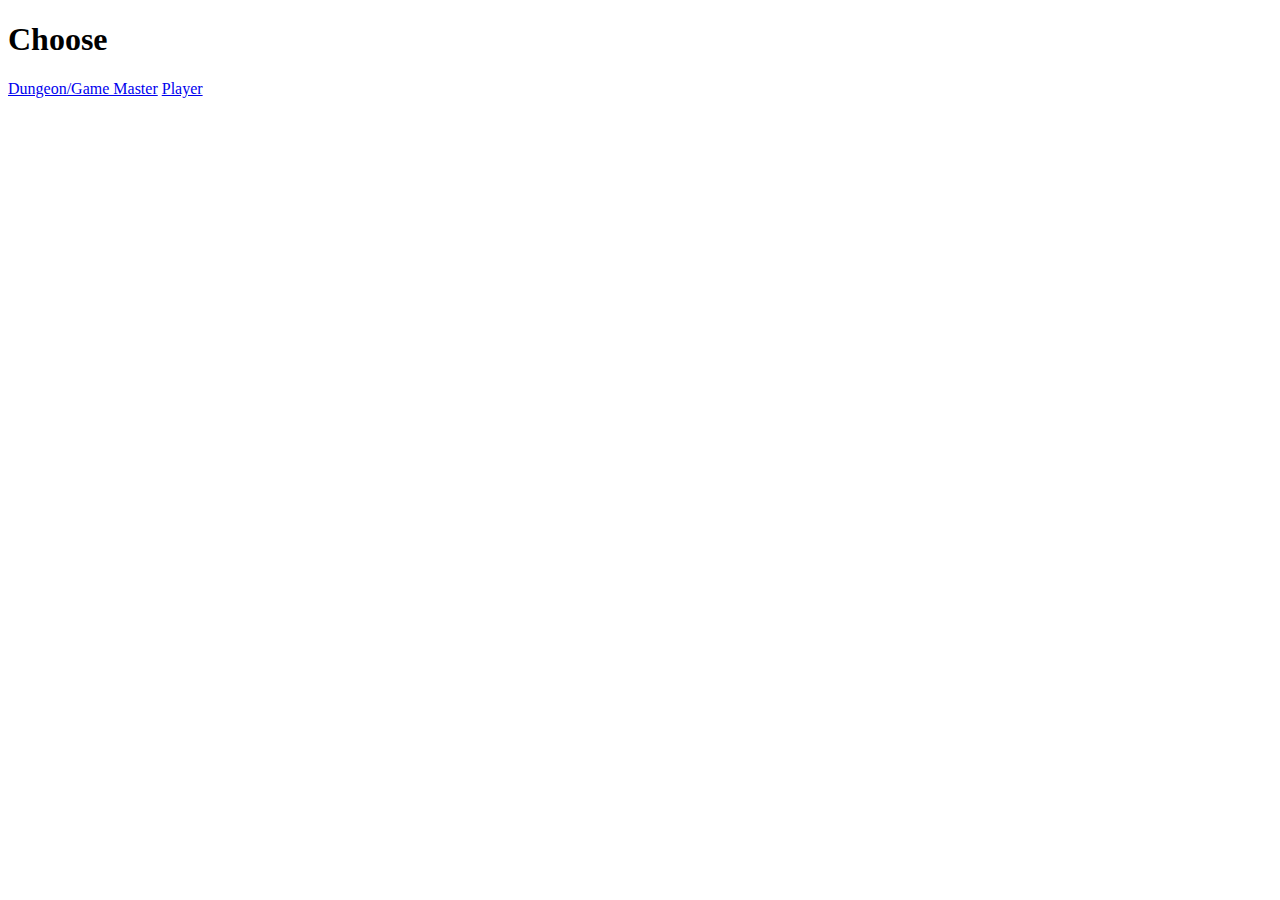
<file: index.html>
<!DOCTYPE html>
<html lang="en">

<head>
    <meta charset="UTF-8">
    <meta http-equiv="X-UA-Compatible" content="IE=edge">
    <meta name="viewport" content="width=device-width, initial-scale=1.0">
    <title>Document</title>
    <script src="script/main.js" defer></script>
</head>

<body>
    <h1>Choose</h1>
    <a href="html/dmPage.html" class="choiceButton">Dungeon/Game Master</a>
    <a href="html/playerPage.html" class="choiceButton">Player</a>
    <div id="foodDisplay"></div>
</body>

</html>
</file>
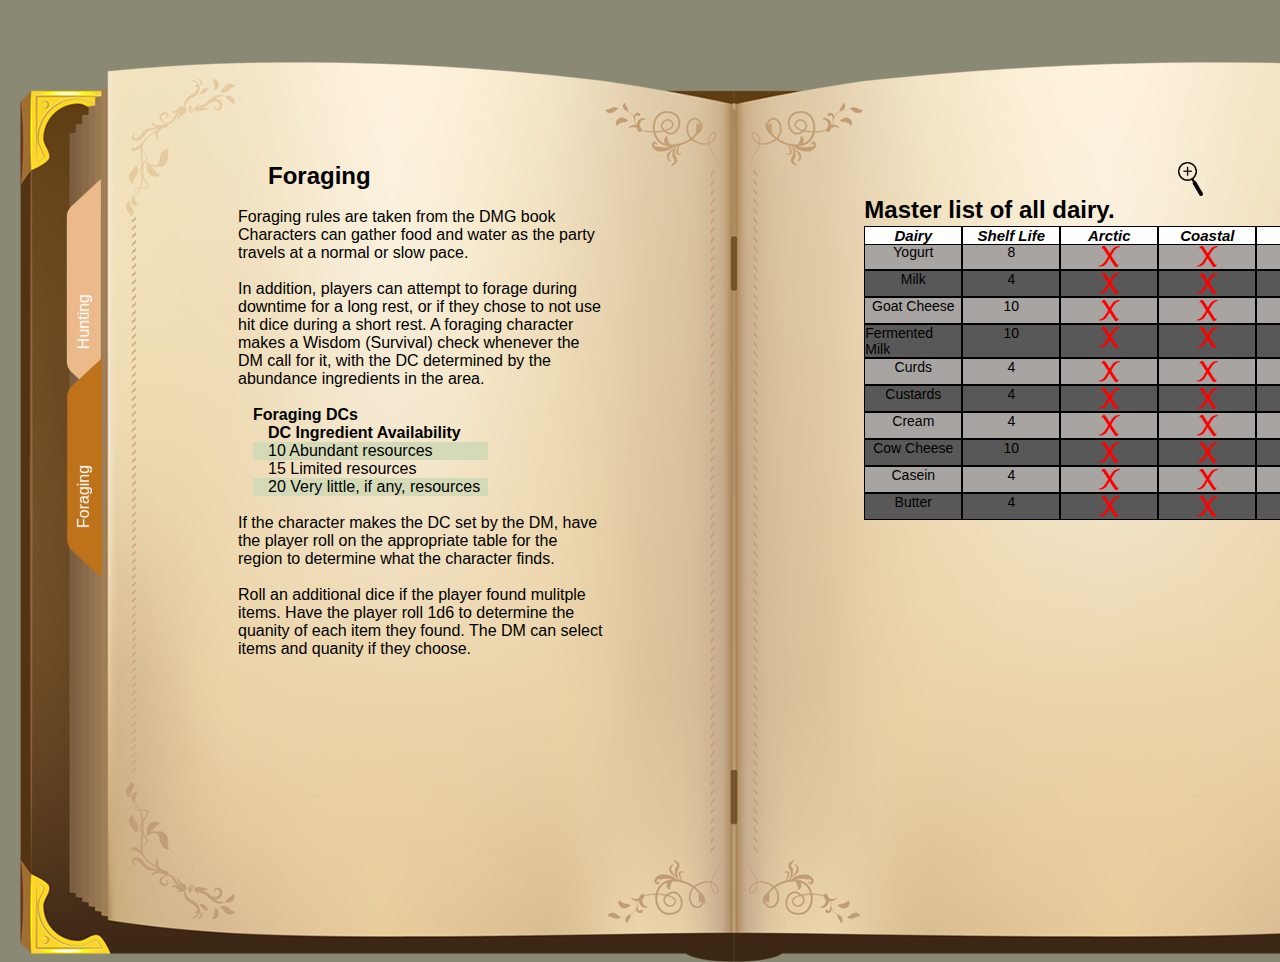
<file: html/dmPage.html>
<!DOCTYPE html>
<html lang="en">

<head>
    <meta charset="UTF-8">
    <meta http-equiv="X-UA-Compatible" content="IE=edge">
    <meta name="viewport" content="width=device-width, initial-scale=1.0">
    <title>Document</title>
    <link rel="stylesheet" href="../styles.css">
    <script src="../script/main.js" type="module"></script>
    <script src="https://ajax.googleapis.com/ajax/libs/jquery/3.1.0/jquery.min.js"></script>
    <!-- <script src="../script/numberGenerator.js"></script> -->
    <script src="../script/nav.js"></script>





</head>

<body>
    <!-- // Accessing Master list // Several dropdown menus to determine DB query // roll dice or randomly determine animals available for hunting /* Cooking vegetable object: biome -->
    <!-- Tab System-->
    <div class="bookcontent">
        <div class="lefttabs">
            <nav1>
                <a href="#foragerules">Foraging</a>
                <a href="#huntrules">Hunting</a>
            </nav1>
        </div>
        <div class="tabs">
            <div class="righttabs">
                <nav>
                    <a href="#dairytab">Dairy</a>
                    <a href="#fruittab">Fruit</a>
                    <a href="#meattab">Meat</a>
                    <a href="#spicetab">Spices</a>
                    <a href="#vegtab">Vegetable</a>
                    <a href="#randomtab">Random</a>
                </nav>
            </div>
        </div>

        <!-- Book Left Side-->

        <div class="booksides">
            <img src="../images/newbook/bookleftside.png">
            <div class="bookleft" id="bookleft">

                <div class="contentleft" id="foragerules">

                    <h2 class="leftHeader">Foraging</h2>
                    <br>
                    <p>Foraging rules are taken from the DMG book Characters can gather food and water as the party travels at a normal or slow pace.
                        <br>
                        <br /> In addition, players can attempt to forage during downtime for a long rest, or if they chose to not use hit dice during a short rest. A foraging character makes a Wisdom (Survival) check whenever the DM call for it, with
                        the DC determined by the abundance ingredients in the area.</p>
                    <br>
                    <div class="dcetable">
                        <p class="dcetableheader">Foraging DCs</p>
                        <p class="dcetabletitle">DC Ingredient Availability</p>
                        </p>
                        <p class="dcetableg"> 10 Abundant resources</p>
                        <p class="dcetablen"> 15 Limited resources </p>
                        <p class="dcetableg">20 Very little, if any, resources</p>
                    </div>
                    <br>
                    <p>If the character makes the DC set by the DM, have the player roll on the appropriate table for the region to determine what the character finds.
                        <br><br /> Roll an additional dice if the player found mulitple items. Have the player roll 1d6 to determine the quanity of each item they found. The DM can select items and quanity if they choose.</p>
                    </p>

                </div>

                <div class="contentleft" id="huntrules">
                    <h2 class="leftHeader">Hunting</h2>
                    <br>
                    <p>Characters can spend some time while they are traveling at a normal or slow pace to hunt. In addition players can attempt to hunt during downtime for a long rest. A hunting character needs to make 3 successful Wisdom (Survival) check
                        whenever the DM call for it in order to track the prey. The DC is determined by the terrain and abundance of wild animals in the area.</p>
                    <br>
                    <div class="dcetable">
                        <p class="dcetableheader">Hunting DCs</p>
                        <p class="dcetabletitle">DC Ingredient Availability</p>
                        </p>
                        <p class="dcetableg"> 10 Abundant resources</p>
                        <p class="dcetablen"> 15 Limited resources </p>
                        <p class="dcetableg">20 Very little, if any, resources</p>
                    </div>
                    <br>
                    <p>If the character makes the DC set by the DM, have the player roll on the appropriate table for the region to determine what animal they are tracking. When the animal the character has been tracking comes into sight, allow the players
                        to get a suprise round, if they were tracking it stealthly. If it's a traditional game animal they should kill it in 1 shot, other animals, like bears may result in a fight. Use stats from the monster manual for the closest type
                        animal

                        <br>
                        <br />If the DM feels the players were not being stealthly enough. The animal should hear them coming and react naturaly.
                    </p>

                </div>
            </div>
            <img src="../images/newbook/bookleftcenter.png">

            <!-- Book Right Side-->

            <!-- Vegetables-->
            <img src="../images/newbook/bookrightcenter.png">
            <div class="bookright" id="bookright">
                <div class="bookrightinner" id="bookrightinner">
                    <div class="zoom">
                        <img src="../images/zoomin.png" width="25px" id="zoomin" class="swapzoom">
                        <img src="../images/zoomout.png" width="25px" id="zoomout" style="visibility:hidden">
                    </div>
                    <div class="content" id="vegtab">


                        <h2>Master list of all vegetables.</h2>
                        <div class="foodheader">
                            <p id="12" class="title">Vegetable</p>
                            <p id="11">Shelf Life</p>
                            <p id="0">Arctic</p>
                            <p id="1">Coastal</p>
                            <p id="2">Desert</p>
                            <p id="3">Forest</p>
                            <p id="4">Grassland</p>
                            <p id="5">Hill</p>
                            <p id="6">Mountain</p>
                            <p id="7">Swamp</p>
                            <p id="8">Underdark</p>
                            <p id="9">Urban</p>
                        </div>
                        <div id="foodDisplayVeg">
                        </div>
                    </div>

                    <!-- Fruit-->
                    <div class="content" id="fruittab">
                        <h2>Master list of all fruit.</h2>
                        <div class="foodheader">
                            <p id="112" class="title">Fruit</p>
                            <p id="110">Shelf Life</p>
                            <p id="100">Arctic</p>
                            <p id="101">Coastal</p>
                            <p id="102">Desert</p>
                            <p id="103">Forest</p>
                            <p id="104">Grassland</p>
                            <p id="105">Hill</p>
                            <p id="106">Mountain</p>
                            <p id="107">Swamp</p>
                            <p id="108">Underdark</p>
                            <p id="109">Urban</p>
                        </div>
                        <div id="foodDisplayFruit">
                        </div>
                    </div>

                    <!-- Meat-->
                    <div class="content" id="meattab">
                        <h2>Master list of all meat.</h2>
                        <div class="foodheader">
                            <p id="212" class="title">Meat</p>
                            <p id="211">Shelf Life</p>
                            <p id="200">Arctic</p>
                            <p id="201">Coastal</p>
                            <p id="202">Desert</p>
                            <p id="203">Forest</p>
                            <p id="204">Grassland</p>
                            <p id="205">Hill</p>
                            <p id="206">Mountain</p>
                            <p id="207">Swamp</p>
                            <p id="208">Underdark</p>
                            <p id="209">Urban</p>
                        </div>
                        <div id="foodDisplayMeat">
                        </div>
                    </div>

                    <!-- Dairy-->
                    <div class="content" id="dairytab">
                        <h2>Master list of all dairy.</h2>
                        <div class="foodheader">
                            <p id="412" class="title">Dairy</p>
                            <p id="411">Shelf Life</p>
                            <p id="400">Arctic</p>
                            <p id="401">Coastal</p>
                            <p id="402">Desert</p>
                            <p id="403">Forest</p>
                            <p id="404">Grassland</p>
                            <p id="405">Hill</p>
                            <p id="406">Mountain</p>
                            <p id="407">Swamp</p>
                            <p id="408">Underdark</p>
                            <p id="409">Urban</p>
                        </div>
                        <div id="foodDisplayDairy">
                        </div>
                    </div>
                    <!-- Spice-->
                    <div class="content" id="spicetab">
                        <h2>Master list of all spices.</h2>
                        <div class="foodheader">
                            <p id="512" class="title">Spices</p>
                            <p id="511">Shelf Life</p>
                            <p id="500">Arctic</p>
                            <p id="501">Coastal</p>
                            <p id="502">Desert</p>
                            <p id="503">Forest</p>
                            <p id="504">Grassland</p>
                            <p id="505">Hill</p>
                            <p id="506">Mountain</p>
                            <p id="507">Swamp</p>
                            <p id="508">Underdark</p>
                            <p id="509">Urban</p>
                        </div>
                        <div id="foodDisplaySpices">
                        </div>
                    </div>

                    <!-- Random -->
                    <div class="content" id="randomtab">
                        <h2>Generate a random table.</h2>
                        <form id="ranForm">
                            <select name="biome" id="selectBiome">
                                <option value="all">Biome</option>
                        <option value="all">All</option>
                        <option value="0">Arctic</option>
                        <option value="1">Coastal</option>
                        <option value="2">Desert</option>
                        <option value="3">Forest</option>
                        <option value="4">Grassland</option>
                        <option value="5">Hill</option>
                        <option value="6">Mountain</option>
                        <option value="7">Swamp</option>
                        <option value="8">Underdark</option>
                        <option value="9">Urban</option>
                    </select>

                            <select name="type" id="selectType">
                                <option value="all">Type</option>
                                <option value="all">All</option>
                                <option value="Dairy">Dairy</option>
                                <option value="Fruit">Fruit</option>
                                <option value="Meat">Meats</option>
                                <option value="Misc">Misc</option>
                                <option value="Spice">Spices</option>
                                <option value="Vegetable">Vegetables</option>

                    </select>
                            <select name="skill" id="selectSkill">
                                <option value="all">Aquired By</option>
                                <option value="all">Any</option>
                                <option value="Foraging">Foraging</option>
                                <option value="Hunting">Hunting</option>
                                <option value="Purchasing">Purchasing</option>
                        
                    </select>
                            <select name="dice" id="selectDice">
                                <option value="8">Dice Table Size</option>     
                        <option value="4">D4</option>
                        <option value="6">D6</option>
                        <option value="8">D8</option>
                        <option value="10">D10</option>
                        <option value="12">D12</option>
                        <option value="20">D20</option>
                        <option value="100">D100</option>

                    </select>


                            <input type="button" id="submit" value="Generate Table"><br>
                            <input type="checkbox" id="selectSort"> Sortable
                        </form>
                        <div class="foodheader">
                            <p>Rolled</p>
                            <p id="312" class="title">Name</p>
                            <p id="313">Type</p>
                            <p id="314">Aquired By</p>
                            <p id="310">Shelf Life</p>
                            <p id="300">Arctic</p>
                            <p id="301">Coastal</p>
                            <p id="302">Desert</p>
                            <p id="303">Forest</p>
                            <p id="304">Grassland</p>
                            <p id="305">Hill</p>
                            <p id="306">Mountain</p>
                            <p id="307">Swamp</p>
                            <p id="308">Underdark</p>
                            <p id="309">Urban</p>
                        </div>
                        <div id="foodDisplayRandom">
                        </div>
                    </div>
                </div>

            </div>
            <img src="../images/newbook/bookrightside.png">
        </div>



</body>

</html>
</file>
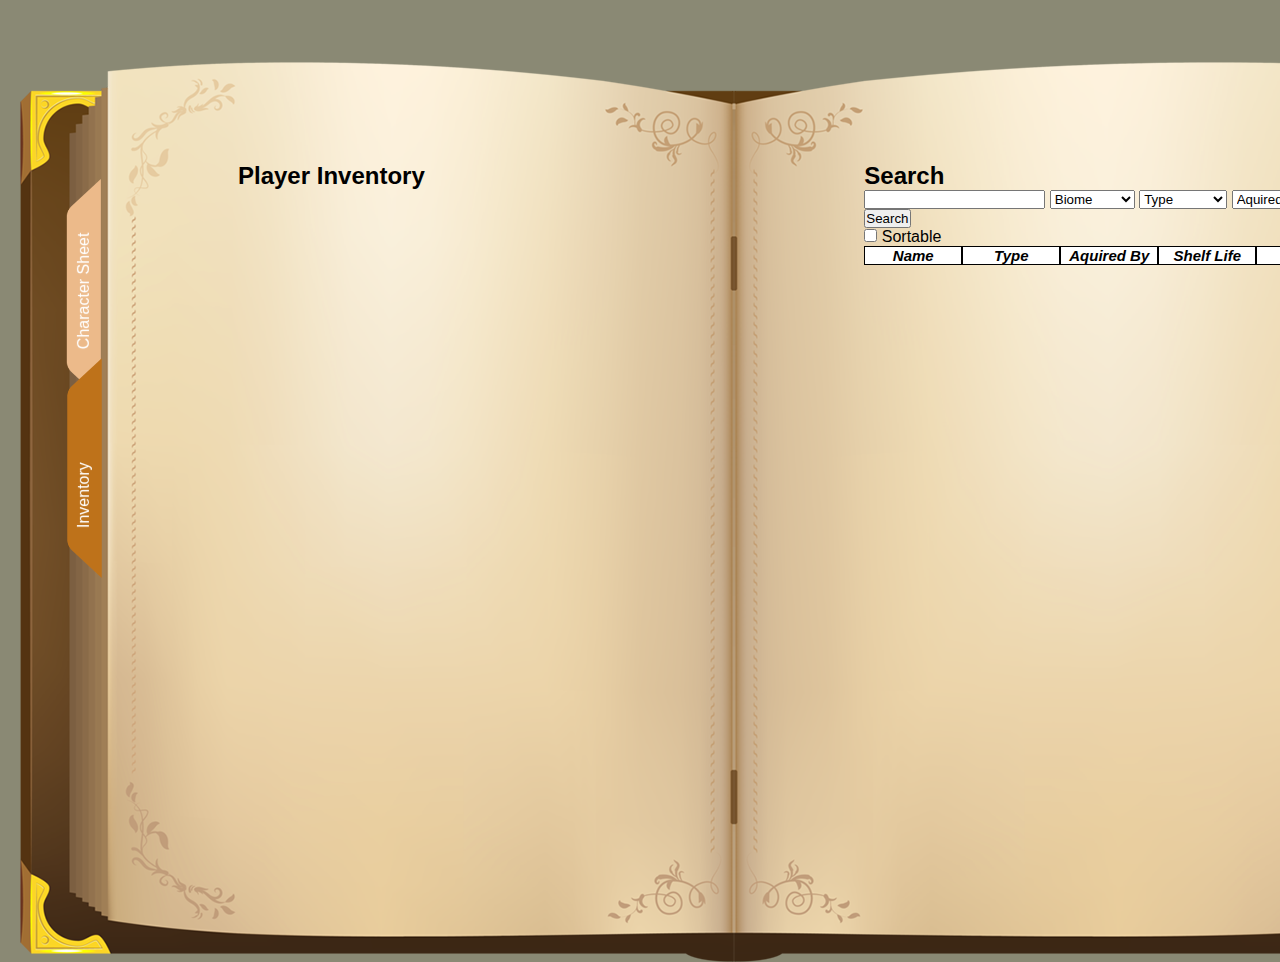
<file: html/playerPage.html>
<!DOCTYPE html>
<html lang="en">

<head>
    <meta charset="UTF-8">
    <meta http-equiv="X-UA-Compatible" content="IE=edge">
    <meta name="viewport" content="width=device-width, initial-scale=1.0">
    <title>Document</title>
    <link rel="stylesheet" href="../styles.css">
    <script src="../script/playerPage.js" type="module"></script>
    <script src="https://ajax.googleapis.com/ajax/libs/jquery/3.1.0/jquery.min.js"></script>
    <!-- <script src="../script/numberGenerator.js"></script> -->
    <script src="../script/nav.js"></script>





</head>

<body>
    <!-- // Accessing Master list // Several dropdown menus to determine DB query // roll dice or randomly determine animals available for hunting /* Cooking vegetable object: biome -->
    <!-- Tab System-->
    <div class="bookcontent">


        <div class="lefttabs">
            <nav1>
                <a href="#invtab">Inventory</a>
                <a href="#chartab">Character Sheet</a>
            </nav1>
        </div>
        <div class="tabs">
            <div class="playerrighttabs">
                <nav>
                    <a href="#searchtab">Search</a>

                </nav>
            </div>

            <!-- Book Left Side-->
        </div>
        <div class="booksides">
            <img src="../images/newbook/bookleftside.png">
            <div class="bookleft">
                <div class="contentleft" id="invtab">
                    <h2>Player Inventory</h2>
                    <div class="foodheader" id="inventoryHeader" style="visibility:hidden">
                        <p>Name</p>
                        <p>Type</p>
                        <p>Aquired By</p>
                        <p>Expires</p>
                        <p>Total Days</p>
                        <p>Qty</p>
                    </div>

                    <div id="DisplayIventory" class="inventory">
                    </div>

                </div>
                <div class="longrest">
                    <input type="button" id="longRest" class="longRest" value=" Long Rest " style="visibility:hidden">
                </div>
                <div class="contentleft" id="chartab">
                    <h2>Character Sheet</h2>
                    <div id="primary">
                        <table>
                            <tr>
                                <td>Level</td>
                                <td><select name="level" id="level">    
                                    <option value="1">1</option>
                                    <option value="2">2</option>
                                    <option value="3">3</option>
                                    <option value="4">4</option>
                                    <option value="5">5</option>
                                    <option value="6">6</option>
                                    <option value="7">7</option>
                                    <option value="8">8</option>
                                    <option value="9">9</option>
                                    <option value="10">10</option>
                                    <option value="11">11</option>
                                    <option value="12">12</option>
                                    <option value="13">13</option>
                                    <option value="14">14</option>
                                    <option value="15">15</option>
                                    <option value="16">16</option>
                                    <option value="17">17</option>
                                    <option value="18">18</option>
                                    <option value="19">19</option>
                                    <option value="20">20</option>
                                </td>
                                
                                <td>Proficiency Bonus</td>
                                <td><input type="text" maxlength="1" size="1" id="pro"></td>
                            </tr>
                            </table>
                            <table>
                            <tr>
                                <td>Str</td>
                                <td>Dex</td>
                                <td>Con</td>
                                <td>Wis</td>
                                <td>Int</td>
                                <td>Cha</td>
                                <td></td>
                            </tr>
                            <tr>
                                <td>
                                    <select name="strStat" id="str">    
                                        <option value="3">3</option>
                                        <option value="4">4</option>
                                        <option value="5">5</option>
                                        <option value="6">6</option>
                                        <option value="7">7</option>
                                        <option value="8" >8</option>
                                        <option value="9">9</option>
                                        <option value="10" selected>10</option>
                                        <option value="11">11</option>
                                        <option value="12">12</option>
                                        <option value="13">13</option>
                                        <option value="14">14</option>
                                        <option value="15">15</option>
                                        <option value="16">16</option>
                                        <option value="17">17</option>
                                        <option value="18">18</option>
                                        <option value="19">19</option>
                                        <option value="20">20</option>

                                    </select>
                                </td>
                                <td>

                                    <select name="dexStat" id="dex">    
                                        <option value="3">3</option>
                                        <option value="4">4</option>
                                        <option value="5">5</option>
                                        <option value="6">6</option>
                                        <option value="7">7</option>
                                        <option value="8" >8</option>
                                        <option value="9">9</option>
                                        <option value="10" selected>10</option>
                                        <option value="11">11</option>
                                        <option value="12">12</option>
                                        <option value="13">13</option>
                                        <option value="14">14</option>
                                        <option value="15">15</option>
                                        <option value="16">16</option>
                                        <option value="17">17</option>
                                        <option value="18">18</option>
                                        <option value="19">19</option>
                                        <option value="20">20</option>

                                    </select>
                                </td>
                                <td>

                                    <select name="conStat" id="con">    
                                        <option value="3">3</option>
                                        <option value="4">4</option>
                                        <option value="5">5</option>
                                        <option value="6">6</option>
                                        <option value="7">7</option>
                                        <option value="8" >8</option>
                                        <option value="9">9</option>
                                        <option value="10" selected>10</option>
                                        <option value="11">11</option>
                                        <option value="12">12</option>
                                        <option value="13">13</option>
                                        <option value="14">14</option>
                                        <option value="15">15</option>
                                        <option value="16">16</option>
                                        <option value="17">17</option>
                                        <option value="18">18</option>
                                        <option value="19">19</option>
                                        <option value="20">20</option>

                                    </select>
                                </td>
                                <td>

                                    <select name="wisStat" id="wis">    
                                        <option value="3">3</option>
                                        <option value="4">4</option>
                                        <option value="5">5</option>
                                        <option value="6">6</option>
                                        <option value="7">7</option>
                                        <option value="8" >8</option>
                                        <option value="9">9</option>
                                        <option value="10" selected>10</option>
                                        <option value="11">11</option>
                                        <option value="12">12</option>
                                        <option value="13">13</option>
                                        <option value="14">14</option>
                                        <option value="15">15</option>
                                        <option value="16">16</option>
                                        <option value="17">17</option>
                                        <option value="18">18</option>
                                        <option value="19">19</option>
                                        <option value="20">20</option>

                                    </select>
                                </td>
                                <td>

                                    <select name="intStat" id="int">    
                                        <option value="3">3</option>
                                        <option value="4">4</option>
                                        <option value="5">5</option>
                                        <option value="6">6</option>
                                        <option value="7">7</option>
                                        <option value="8" >8</option>
                                        <option value="9">9</option>
                                        <option value="10" selected>10</option>
                                        <option value="11">11</option>
                                        <option value="12">12</option>
                                        <option value="13">13</option>
                                        <option value="14">14</option>
                                        <option value="15">15</option>
                                        <option value="16">16</option>
                                        <option value="17">17</option>
                                        <option value="18">18</option>
                                        <option value="19">19</option>
                                        <option value="20">20</option>

                                    </select>
                                </td>
                                <td>

                                    <select name="charStat" id="cha">    
                                    <option value="3">3</option>
                                    <option value="4">4</option>
                                    <option value="5">5</option>
                                    <option value="6">6</option>
                                    <option value="7">7</option>
                                    <option value="8">8</option>
                                    <option value="9">9</option>
                                    <option value="10" selected>10</option>
                                    <option value="11">11</option>
                                    <option value="12">12</option>
                                    <option value="13">13</option>
                                    <option value="14">14</option>
                                    <option value="15">15</option>
                                    <option value="16">16</option>
                                    <option value="17">17</option>
                                    <option value="18">18</option>
                                    <option value="19">19</option>
                                    <option value="20">20</option>
                                    </select>
                                </td>
                            </tr>
                            <tr>
                                <td>
                                    <input type="text" size="1" maxlength="2" value="0" id="strBonus">
                                </td>
                                <td>
                                    <input type="text" size="1" maxlength="2" value="0" id="dexBonus">
                                </td>
                                <td>
                                    <input type="text" size="1" maxlength="2" value="0" id="conBonus">
                                </td>
                                <td>
                                    <input type="text" size="1" maxlength="2" value="0" id="wisBonus">
                                </td>
                                <td>
                                    <input type="text" size="1" maxlength="2" value="0" id="intBonus">
                                </td>
                                <td>
                                    <input type="text" size="1" maxlength="2" value="0" id="chaBonus">
                                </td>
                            </tr>
                        </table>
                        <table width=75%>
                            <tr>
                                <td>Prof</td>
                                <td>Mod</td>
                                <td>Skill</td>
                                <td>Bonus</td>
                            </tr>
                            <tr>
                                <td><input type="checkbox" id="pacro"></td>
                                <td>Dex</td>
                                <td>Acrobatics</td>
                                <td><input type="text" maxlength="2" size="1" id="acro"></td>
                            </tr>
                            <tr>
                                <td><input type="checkbox" id="panimal"></td>
                                <td>Wis</td>
                                <td>Animal Handling</td>
                                <td><input type="text" maxlength="2" size="1" id="animal"></td>
                            </tr>
                            <tr>
                                <td><input type="checkbox" id="parcana"></td>
                                <td>Int</td>
                                <td>Arcana</td>
                                <td><input type="text" maxlength="2" size="1" id="arcana"></td>
                            </tr>
                            <tr>
                                <td><input type="checkbox" id="path"></td>
                                <td>Str</td>
                                <td>Athletics</td>
                                <td><input type="text" maxlength="2" size="1" id="ath"></td>
                            </tr>
                            <tr>
                                <td><input type="checkbox" id="pdecep"></td>
                                <td>Cha</td>
                                <td>Deception</td>
                                <td><input type="text" maxlength="2" size="1" id="decep"></td>
                            </tr>
                            <tr>
                                <td><input type="checkbox" id="phistory"></td>
                                <td>Int</td>
                                <td>History</td>
                                <td><input type="text" maxlength="2" size="1" id="history"></td>
                            </tr>
                            <tr>
                                <td><input type="checkbox" id="pinsight"></td>
                                <td>Wis</td>
                                <td>Insight</td>
                                <td><input type="text" maxlength="2" size="1" id="insight"></td>
                            </tr>
                            <tr>
                                <td><input type="checkbox" id="pintim"></td>
                                <td>Cha</td>
                                <td>Intimidation</td>
                                <td><input type="text" maxlength="2" size="1" id="intim"></td>
                            </tr>
                            <tr>
                                <td><input type="checkbox" id="pinvest"></td>
                                <td>Int</td>
                                <td>Investigation</td>
                                <td><input type="text" maxlength="2" size="1" id="invest"></td>
                            </tr>
                            <tr>
                                <td><input type="checkbox" id="pmedic"></td>
                                <td>Wis</td>
                                <td>Medicine</td>
                                <td><input type="text" maxlength="2" size="1" id="medic"></td>
                            </tr>
                            <tr>
                                <td><input type="checkbox" id="pnature"></td>
                                <td>Int</td>
                                <td>Nature</td>
                                <td><input type="text" maxlength="2" size="1" id="nature"></td>
                            </tr>
                            <tr>
                                <td><input type="checkbox" id="ppercep"></td>
                                <td>Wis</td>
                                <td>Perception</td>
                                <td><input type="text" maxlength="2" size="1" id="percep"></td>
                            </tr>
                            <tr>
                                <td><input type="checkbox" id="ppers"></td>
                                <td>Cha</td>
                                <td>Persuasion</td>
                                <td><input type="text" maxlength="2" size="1" id="pers"></td>
                            </tr>
                            <tr>
                                <td><input type="checkbox" id="preligion"></td>
                                <td>Int</td>
                                <td>Religion</td>
                                <td><input type="text" maxlength="2" size="1" id="religion"></td>
                            </tr>
                            <tr>
                                <td><input type="checkbox" id="psoh"></td>
                                <td>Dex</td>
                                <td>Sleight of Hand</td>
                                <td><input type="text" maxlength="2" size="1" id="soh"></td>
                            </tr>
                            <tr>
                                <td><input type="checkbox" id="pstealth"></td>
                                <td>Dex</td>
                                <td>Stealth</td>
                                <td><input type="text" maxlength="2" size="1" id="stealth"></td>
                            </tr>
                            <tr>
                                <td><input type="checkbox" id="psurvival"></td>
                                <td>Wis</td>
                                <td>Survival</td>
                                <td><input type="text" maxlength="2" size="1" id="survival"></td>
                            </tr>
                        </table>

                    </div>
                </div>
            </div>

            <img src="../images/newbook/bookleftcenter.png">

            <!-- Book Right Side-->

            <img src="../images/newbook/bookrightcenter.png">
            <div class="bookright" id="bookright">

                <div class="content" id="searchtab">
                    <h2>Search</h2>

                    <input type="text" id="search">
                    <select name="biome" id="selectBiome">
                    <option value="all">Biome</option>
                        <option value="all">All</option>
                        <option value="0">Arctic</option>
                        <option value="1">Coastal</option>
                        <option value="2">Desert</option>
                        <option value="3">Forest</option>
                        <option value="4">Grassland</option>
                        <option value="5">Hill</option>
                        <option value="6">Mountain</option>
                        <option value="7">Swamp</option>
                        <option value="8">Underdark</option>
                        <option value="9">Urban</option>
                    </select>

                    <select name="type" id="selectType">
                    <option value="all">Type</option>
                        <option value="all">All</option>
                        <option value="Dairy">Dairy</option>
                        <option value="Fruit">Fruit</option>
                        <option value="Meat">Meats</option>
                        <option value="Misc">Misc</option>
                        <option value="Spice">Spices</option>
                        <option value="Vegetable">Vegetables</option>

                    </select>

                    <select name="skill" id="selectSkill">
                        <option value="all">Aquired By</option>
                        <option value="all">Any</option>
                        <option value="Foraging">Foraging</option>
                        <option value="Hunting">Hunting</option>
                        <option value="Purchasing">Purchasing</option>

                    </select>


                    <input type="button" id="submit" value="Search"><br>
                    <input type="checkbox" id="selectSort"> Sortable
                    <div class="foodheader">
                        <p id="312" class="title">Name</p>
                        <p id="313">Type</p>
                        <p id="314">Aquired By</p>
                        <p id="310">Shelf Life</p>
                        <p>Qty</p>
                    </div>
                    <div id="DisplaySearch">
                    </div>
                </div>

            </div>
            <img src="../images/newbook/bookrightside.png">
        </div>
    </div>
</body>

</html>
</file>
<file: styles.css>
body {
                    background: rgb(138, 137, 116);
                    font-family: 'Roboto', sans-serif;
                    padding-top: 25px;
                }
                
                h2 {
                    font-size: 24px;
                }
                
                .leftHeader {
                    font-size: 24px;
                    padding-left: 30px;
                }
                /* Book */
                
                .bookcontent {
                    min-width: 1500px;
                    width: 97%;
                    z-index: 1;
                    position: absolute;
                }
                
                .booksides {
                    min-width: 1500px;
                    width: 100%;
                    padding-left: 20px;
                    display: flex;
                    justify-content: center;
                }
                
                .bookleft {
                    background-image: url("../images/newbook/bookleftcenterbg.png");
                    background-repeat: no-repeat;
                    background-size: 100% 100%;
                    padding-top: 100px;
                    min-width: 300px;
                    width: 45%;
                    position: relative;
                    z-index: 2;
                }
                
                .bookleft img {
                    display: flex;
                    position: relative;
                }
                
                .bookright {
                    background-image: url("../images/newbook/bookrightcenterbg.png");
                    background-repeat: no-repeat;
                    background-size: 100% 100%;
                    padding-top: 100px;
                    padding-left: 60px;
                    min-width: 300px;
                    width: 48%;
                    position: relative;
                    z-index: 2;
                }
                /* Setting Tabs */
                
                * {
                    margin: 0;
                    padding: 0;
                    box-sizing: border-box;
                }
                
                .tabs {
                    min-width: 1500px;
                    width: 100%;
                    display: flex;
                    position: absolute;
                    justify-content: right;
                    z-index: 10;
                }
                
                .righttabs {
                    z-index: 10;
                    transform: rotate(90deg) translate(400px, -315px);
                }
                
                .playerrighttabs {
                    z-index: 10;
                    transform: rotate(90deg) translate(400px, -240px);
                }
                
                .lefttabs {
                    width: 165px;
                    position: relative;
                    display: flex;
                    z-index: 10;
                    transform: rotate(-90deg) translate(-450px);
                }
                /*RIGHT SIDE */
                
                nav,
                .content {
                    min-width: 600px;
                }
                /* Setting Content in Tabs */
                
                .content {
                    min-height: 68vh;
                    max-height: 68vh;
                    margin-left: -60px;
                    margin-right: -50px;
                    display: block;
                    margin-bottom: 1em;
                    color: rgb(0, 0, 0);
                    font-size: 16px;
                    overflow: auto;
                    max-width: 680px;
                    min-width: 300px;
                }
                /* Styling the RIGHT tabs */
                
                nav {
                    position: relative;
                    padding-left: 1.3em;
                }
                
                nav>a {
                    position: relative;
                    width: 8em;
                    display: inline-block;
                    padding: 0.7em 2em 0.5em;
                    color: #fff;
                    text-decoration: none;
                    margin: 0 -0.3em;
                }
                
                nav>a::before {
                    border: 0.2em none #fff;
                }
                
                nav a::before {
                    content: "";
                    position: absolute;
                    top: 0;
                    right: 0;
                    bottom: 0;
                    left: 0;
                    z-index: -1;
                    border-bottom: none;
                    border-radius: 0.4em 0.4em 0 0;
                    background: #4cb47d;
                    transform: scale(1.2, 1.3) perspective(0.5em) rotateX(5deg);
                    transform-origin: bottom;
                }
                
                nav a.active {
                    z-index: 2;
                }
                
                nav a.active::before {
                    background-color: #2e6d4b;
                    margin-bottom: -0.08em;
                }
                /*LEFT SIDE 


    /* Styling the LEFT tabs */
                
                nav1,
                .contentleft {
                    min-width: 600px;
                }
                
                .contentleft {
                    max-width: 550px;
                    min-width: 300px;
                    display: block;
                    margin-bottom: 1em;
                    color: rgb(0, 0, 0);
                    font-size: 16px;
                }
                
                nav1 {
                    position: relative;
                    padding-left: 1.3em;
                }
                
                nav1>a {
                    position: relative;
                    width: 11.5em;
                    display: inline-block;
                    padding: 0.7em 2em 0.5em;
                    color: #fff;
                    text-decoration: none;
                    margin: 0 -0.3em;
                }
                
                nav1>a::before {
                    border: 0.2em none #fff;
                }
                
                nav1 a::before {
                    content: "";
                    position: absolute;
                    top: 0;
                    right: 0;
                    bottom: 0;
                    left: 0;
                    z-index: -1;
                    border-bottom: none;
                    border-radius: 0.4em 0.4em 0 0;
                    background: #ecba8a;
                    transform: scale(1.2, 1.3) perspective(0.5em) rotateX(5deg);
                    transform-origin: bottom;
                }
                
                nav1 a.active {
                    z-index: 2;
                }
                
                nav1 a.active::before {
                    background-color: #be721a;
                    margin-bottom: -0.08em;
                }
                /* Food Table Header */
                
                .foodheader {
                    display: flex;
                    flex-direction: row;
                    width: 100%;
                    justify-content: left;
                    position: sticky;
                    top: 30px;
                    z-index: 3;
                }
                
                .foodheader p {
                    border: 1px solid black;
                    min-width: 98px;
                    font-size: 15px;
                    font-style: italic;
                    font-weight: bold;
                    display: flex;
                    justify-content: center;
                    margin-top: 0px;
                    margin-bottom: 0px;
                    color: black;
                    background-color: #ffffff;
                }
                
                p.title {
                    position: sticky;
                    left: 0px;
                }
                /* Table settings */
                
                .odd {
                    display: flex;
                    flex-direction: row;
                    justify-content: left;
                    width: 100%;
                }
                
                .odd p {
                    border: 1px solid black;
                    min-width: 98px;
                    font-size: 14px;
                    display: flex;
                    justify-content: center;
                    margin-top: 0px;
                    margin-bottom: 0px;
                    background-color: #a7a4a1;
                }
                
                .even {
                    display: flex;
                    flex-direction: row;
                    justify-content: left;
                    width: 100%;
                }
                
                .even p {
                    border: 1px solid black;
                    min-width: 98px;
                    font-size: 14px;
                    display: flex;
                    justify-content: center;
                    margin-top: 0px;
                    margin-bottom: 0px;
                    background-color: #585858;
                }
                /* Zoom */
                
                .zoom {
                    width: 85%;
                    display: flex;
                    justify-content: right;
                }
                
                .zoomin {
                    position: relative;
                    min-width: 52.20%;
                    max-width: 52.20%;
                }
                
                .zoomincontent {
                    max-width: 120%;
                    min-width: 120%;
                }
                
                .zoomoutleft {
                    min-width: 10%;
                    max-width: 10%;
                }
                /* DC EXAMPLES TABLES */
                
                .dcetable {
                    width: 250px;
                    padding-left: 15px;
                }
                
                .dcetableheader {
                    font-weight: bold;
                }
                
                .dcetabletitle {
                    padding-left: 15px;
                    font-weight: bold;
                }
                
                .dcetableg {
                    padding-left: 15px;
                    background: rgb(212, 218, 184);
                }
                
                .dcetablen {
                    padding-left: 15px;
                }
                /* PLAYER INVENTORY */
                
                .inventory {
                    width: 95%;
                }
                
                .inventory table {
                    display: flex;
                    flex-direction: row;
                    justify-content: left;
                    width: 95%;
                }
                
                .redx {
                    border: 0px;
                    display: flex;
                    justify-content: left;
                }
                
                .inventoryp {
                    border: 1px solid black;
                    min-width: 98px;
                    font-size: 14px;
                    display: flex;
                    justify-content: center;
                    margin-top: 0px;
                    margin-bottom: 0px;
                }
                
                .longrest {
                    position: absolute;
                    bottom: 100px;
                }
                
                .longRest {
                    display: inline-block;
                    padding: 15px 25px;
                    font-size: 24px;
                    cursor: pointer;
                    text-align: center;
                    text-decoration: none;
                    outline: none;
                    color: #fff;
                    background-color: #4CAF50;
                    border: none;
                    border-radius: 15px;
                    box-shadow: 0 9px #999;
                }
                
                .longRest:hover {
                    background-color: #3e8e41
                }
                
                .longRest:active {
                    background-color: #3e8e41;
                    box-shadow: 0 5px #666;
                    transform: translateY(4px);
                }
</file>
